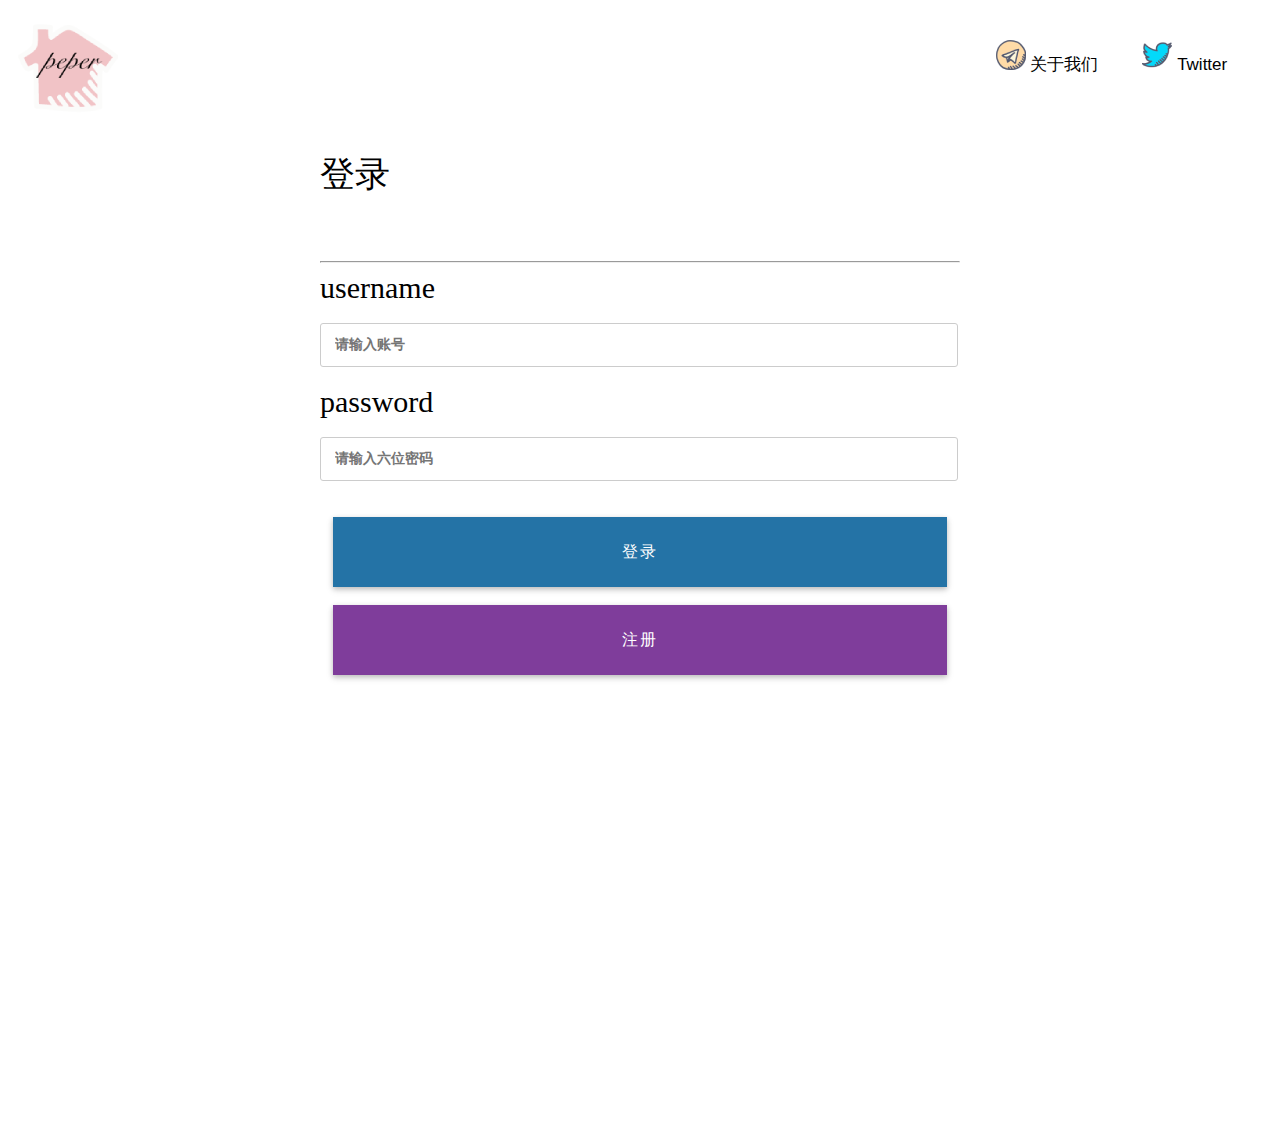
<file: login.html>
<!DOCTYPE html>
<html lang="en">
<head>
    <meta charset="UTF-8">
    <title>login</title>
    <link rel="stylesheet" href="css/common.css">
    <script src="js/common.js"></script>
    <script src="js/rank.js"></script>
    <link rel="stylesheet" href="css/login.css">
    <script src="js/login.js"></script>
</head>
<body>
<div class="bridges">
    <a href="index.html"> <img class="logo" src="image/logo100.png" alt="main"></a>
    <ul class="top_left">
        <a id="report" href="#" onclick="report()" class="report">举报错误/Report</a>
    </ul>
    <div class="top_right">
        <a class="about" href="https://github.com/EternalGg"><img src="image/abot.png"> 关于我们</a>
        <a href="https://www.twitter.com" target="_blank"><img src="image/twwtter.png"> Twitter</a>
    </div>
    <div id="login">
        <div class="title">
            <h2>登录</h2>
            <br>
        </div>
        <hr>
        <form>
          <div class="username">
              <label class="supp" placeholder="用户名/邮箱/手机号"> username</label>
              <br><br>
              <input type="text" id="username" name="username" placeholder="请输入账号"/>
          </div>
            <br>
            <div class="password">
                <label name="password" οnblur="validate_password(this.value)"  class="supp" placeholder="密码" > password</label>
                <br><br>
                <input type="password" id="password" name="password" placeholder="请输入六位密码"/>
            </div>
            <br><br>

            <div onclick="login(document.getElementById('username').value,document.getElementById('password').value)" class="button _1">
                <span>登录</span>
                <div class="back"></div>
            </div>
            <br>
            <div onclick="window.location.href='register.html'" class="button _2">
                <span>注册</span>
                <div class="back"></div>
            </div>

        </form>
    </div>
</div>
</body>
</html>
</file>
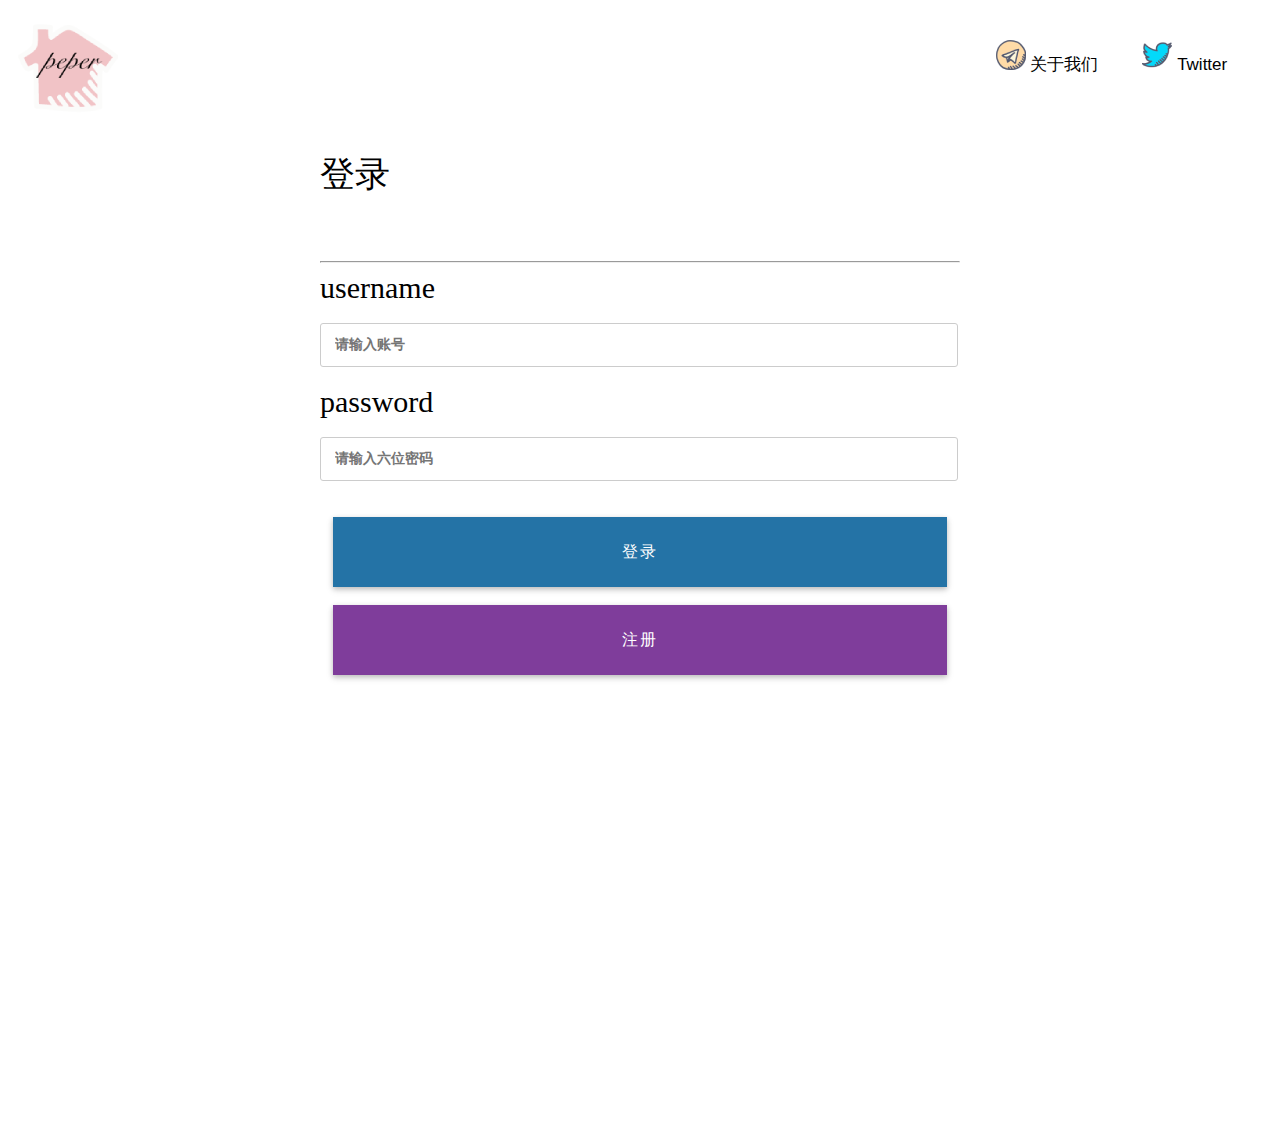
<file: html/login.html>
<!DOCTYPE html>
<html lang="en">
<head>
    <meta charset="UTF-8">
    <title>login</title>
    <link rel="stylesheet" href="../css/common.css">
    <script src="../js/common.js"></script>
    <script src="../js/rank.js"></script>
    <link rel="stylesheet" href="../css/login.css">
    <script src="../js/login.js"></script>
</head>
<body>
<div class="bridges">
    <a href="index.html"> <img class="logo" src="../image/logo100.png" alt="main"></a>
    <ul class="top_left">
        <a id="report" href="#" onclick="report()" class="report">举报错误/Report</a>
    </ul>
    <div class="top_right">
        <a class="about" href="https://github.com/EternalGg"><img src="../image/abot.png"> 关于我们</a>
        <a href="https://www.twitter.com" target="_blank"><img src="../image/twwtter.png"> Twitter</a>
    </div>
    <div id="login">
        <div class="title">
            <h2>登录</h2>
            <br>
        </div>
        <hr>
        <form>
          <div class="username">
              <label class="supp" placeholder="用户名/邮箱/手机号"> username</label>
              <br><br>
              <input type="text" id="username" name="username" placeholder="请输入账号"/>
          </div>
            <br>
            <div class="password">
                <label name="password" οnblur="validate_password(this.value)"  class="supp" placeholder="密码" > password</label>
                <br><br>
                <input type="password" id="password" name="password" placeholder="请输入六位密码"/>
            </div>
            <br><br>

            <div onclick="login(document.getElementById('username').value,document.getElementById('password').value)" class="button _1">
                <span>登录</span>
                <div class="back"></div>
            </div>
            <br>
            <div onclick="window.location.href='register.html'" class="button _2">
                <span>注册</span>
                <div class="back"></div>
            </div>

        </form>
    </div>
</div>
</body>
</html>
</file>
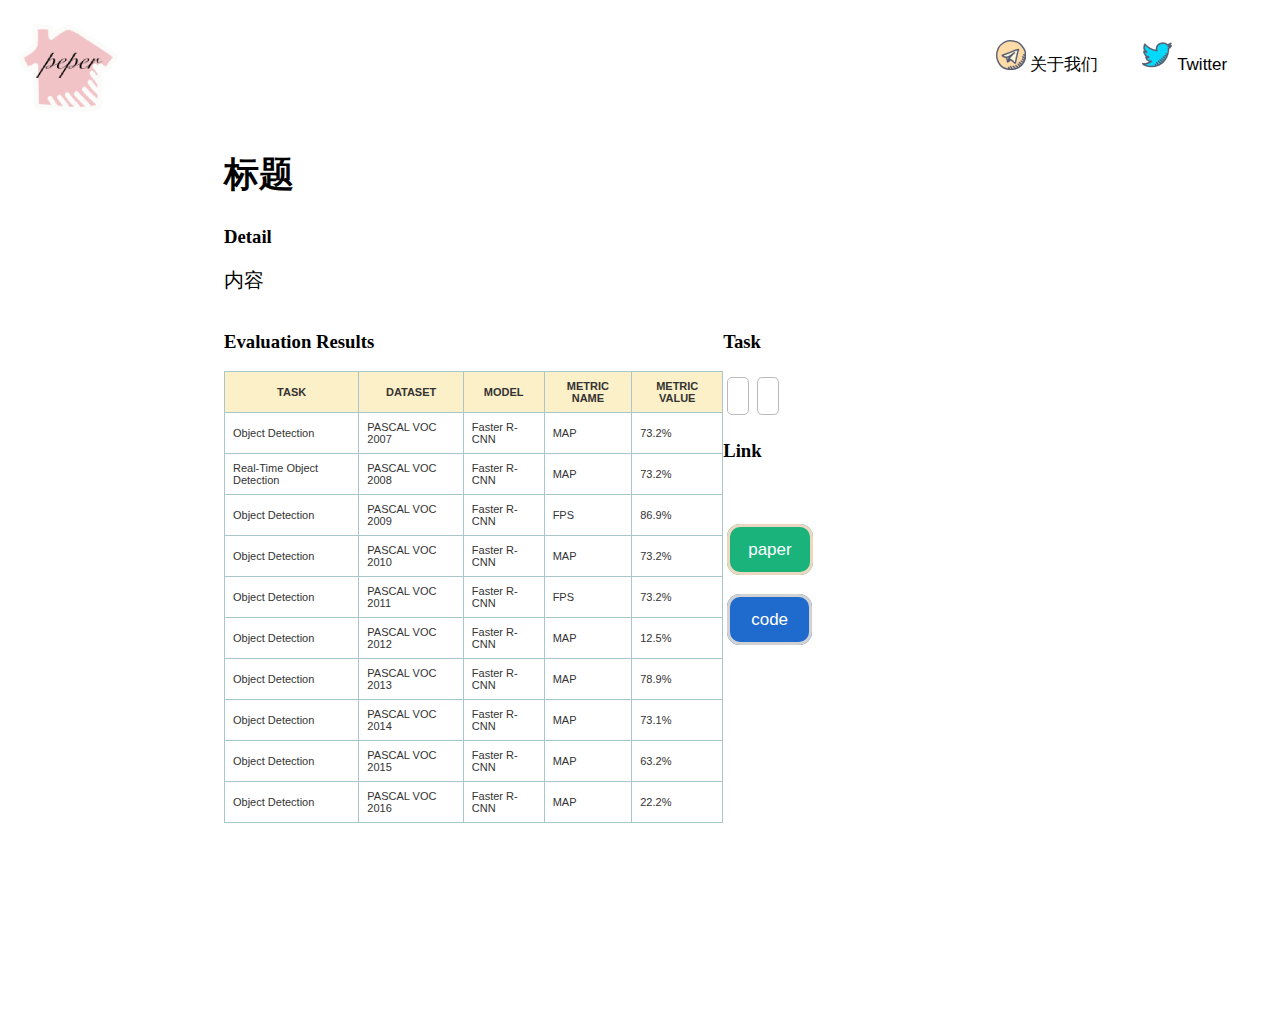
<file: html/paper.html>
<!DOCTYPE html>
<html lang="en">
	<head>
		<meta charset="UTF-8">
		<title>Details</title>
		<script src="../js/common.js"></script>
		<link rel="stylesheet" href="../css/common.css">
		<script src="../js/paper.js"></script>
		<link rel="stylesheet" href="../css/paper.css">
	</head>
	<body>

		<div class="bridges">
			<a href="index.html"> <img class="logo" src="../image/logo100.png" alt="main"></a>
			<ul class="top_left">
				<a id="report" href="#" onclick="report()" class="report">举报错误/Report</a>
			</ul>
			<div class="top_right">
				<a class="about" href="https://github.com/EternalGg"><img src="../image/abot.png"> 关于我们</a>
				<a href="https://www.twitter.com" target="_blank"><img src="../image/twwtter.png"> Twitter</a>
			</div>
			<div>
				<div class="mid_center">
					<div class="title">
						<h2 id="ptitle">标题</h2>
						<div style="font-size: 14px" id="ptime"></div>
					</div>
					<div>
						<h3>Detail</h3>
						<div id="pdetail" style="font-size: 20px">内容</div>
						<br>
					</div>
					<div>
						<div class="left">
							<h3>Evaluation Results</h3>
							<table class="hovertable">
								<tr>
									<th>TASK</th>
									<th>DATASET</th>
									<th>MODEL</th>
									<th>METRIC NAME</th>
									<th> METRIC VALUE</th>
								</tr>
								<tr>
									<td>Object Detection</td>
									<td>PASCAL VOC 2007</td>
									<td>Faster R-CNN</td>
									<td>MAP</td>
									<td>73.2%</td>
								</tr>
								<tr>
									<td>Real-Time Object Detection</td>
									<td>PASCAL VOC 2008</td>
									<td>Faster R-CNN</td>
									<td>MAP</td>
									<td>73.2%</td>
								</tr>
								<tr>
									<td>Object Detection</td>
									<td>PASCAL VOC 2009</td>
									<td>Faster R-CNN</td>
									<td>FPS</td>
									<td>86.9%</td>
								</tr>
								<tr>
									<td>Object Detection</td>
									<td>PASCAL VOC 2010</td>
									<td>Faster R-CNN</td>
									<td>MAP</td>
									<td>73.2%</td>
								</tr>
								<tr>
									<td>Object Detection</td>
									<td>PASCAL VOC 2011</td>
									<td>Faster R-CNN</td>
									<td>FPS</td>
									<td>73.2%</td>
								</tr>
								<tr>
									<td>Object Detection</td>
									<td>PASCAL VOC 2012</td>
									<td>Faster R-CNN</td>
									<td>MAP</td>
									<td>12.5%</td>
								</tr>
								<tr>
									<td>Object Detection</td>
									<td>PASCAL VOC 2013</td>
									<td>Faster R-CNN</td>
									<td>MAP</td>
									<td>78.9%</td>
								</tr>
								<tr>
									<td>Object Detection</td>
									<td>PASCAL VOC 2014</td>
									<td>Faster R-CNN</td>
									<td>MAP</td>
									<td>73.1%</td>
								</tr>
								<tr>
									<td>Object Detection</td>
									<td>PASCAL VOC 2015</td>
									<td>Faster R-CNN</td>
									<td>MAP</td>
									<td>63.2%</td>
								</tr>
								<tr>
									<td>Object Detection</td>
									<td>PASCAL VOC 2016</td>
									<td>Faster R-CNN</td>
									<td>MAP</td>
									<td>22.2%</td>
								</tr>
							</table>
						</div>
						<div class="right">
							<div class="right_top">
								<h3>Task</h3>
								<a id="task1" class="taskindex"></a>
								<a id="task2" class="taskindex"></a>
							</div>
							<div class="right_bot">
								<ul class="perfomance">
									<div class="gdiv"><a id="git" class="github" href="">code</a></div>
									<div class="pdiv"><a id="p_link" class="paper" href="">paper</a></div>
								</ul>
								<h3>Link</h3>
							</div>
						</div>

					</div>

				</div>
			</div>
		</div>
		<script language="JavaScript">
			showdetail();
		</script>
	</body>
</html>
</file>
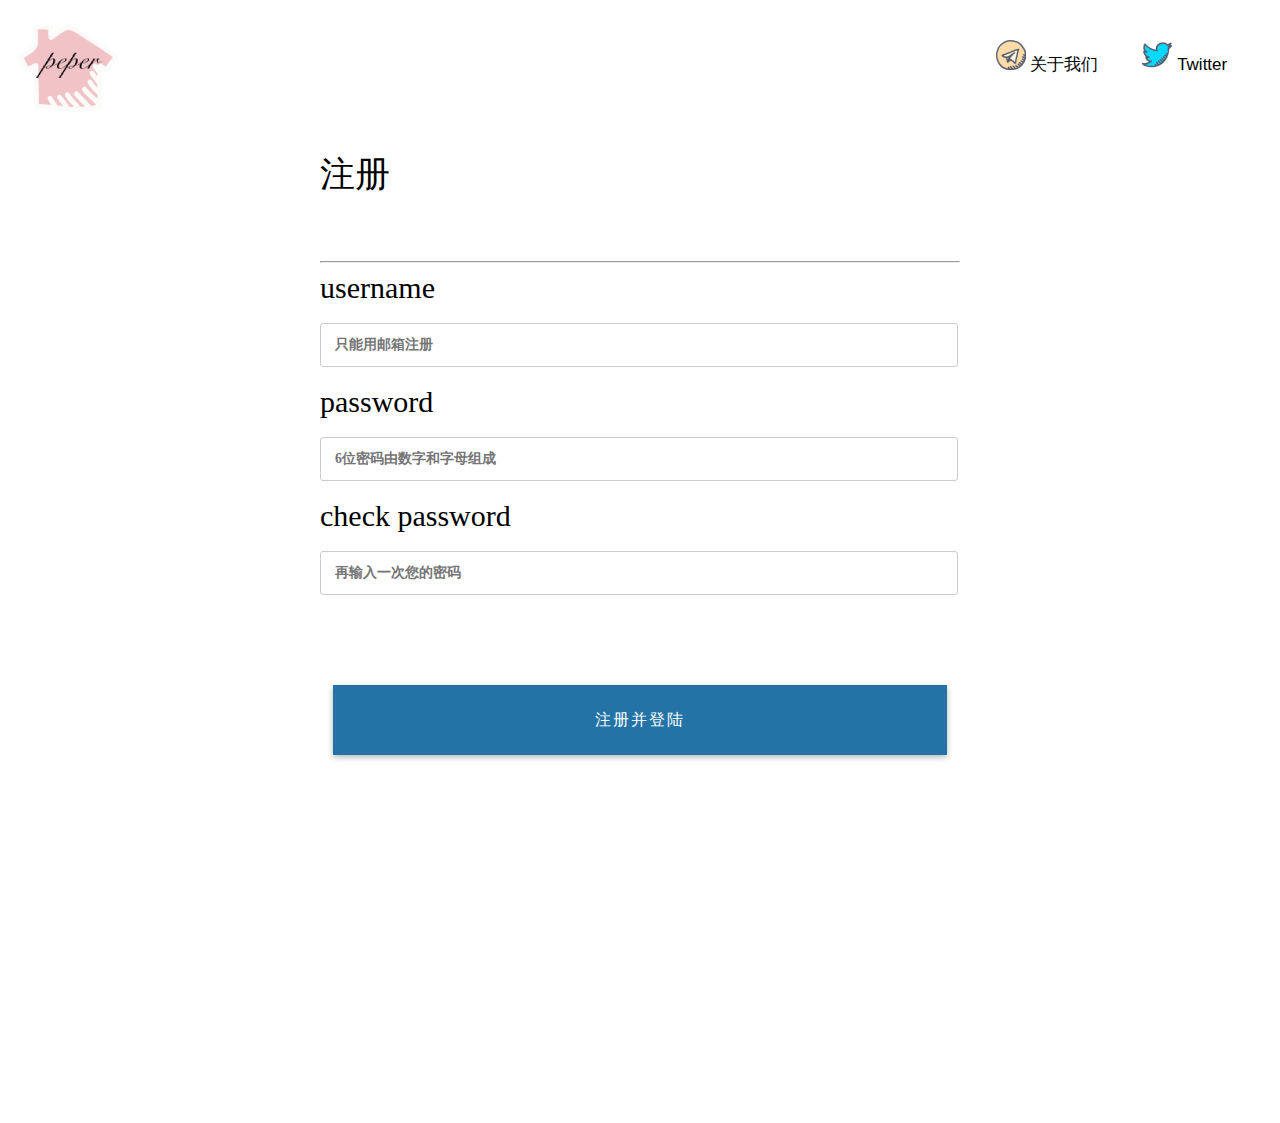
<file: html/register.html>
<!DOCTYPE html>
<html lang="en">
<head>
    <meta charset="UTF-8">
    <title>register</title>
    <link rel="stylesheet" href="../css/common.css">
    <script src="../js/common.js"></script>
    <script src="../js/rank.js"></script>
    <link rel="stylesheet" href="../css/login.css">
    <script src="../js/login.js"></script>
</head>
<body>
<script type="javascript">

</script>
<div class="bridges">
    <a href="index.html"> <img class="logo" src="../image/logo100.png" alt="main"></a>
    <ul class="top_left">
        <a id="report" href="#" onclick="report()" class="report">举报错误/Report</a>
    </ul>
    <div class="top_right">
        <a class="about" href="https://github.com/EternalGg"><img src="../image/abot.png"> 关于我们</a>
        <a href="https://www.twitter.com" target="_blank"><img src="../image/twwtter.png"> Twitter</a>
    </div>
    <div id="login">
        <div class="title">
            <h2>注册</h2>
            <br>
        </div>
        <hr>
        <form>
            <div class="username">
                <label class="supp" placeholder="用户名/邮箱/手机号"> username</label>
                <br><br>
                <input oninput="watchuser(event)" onporpertychange="watchuser(event)" type="text" id="username" name="username" placeholder="只能用邮箱注册"/>
                <span id="userspan"></span>
            </div>
            <br>
            <div class="password">
                <label class="supp" placeholder="密码"> password</label>
                <br><br>
                <input  oninput="watchpass(event)" onporpertychange="watchpass(event)" type="password" id="password" name="password" placeholder="6位密码由数字和字母组成"/>
                <span id="passspan"></span>
            </div>
            <br>
            <div class="d_password">
                <label class="supp" placeholder="密码"> check password</label>
                <br><br>
                <input  oninput="watchdoub(event)" onporpertychange="watchdoub(event)" type="password" id="second_password" name="password" placeholder="再输入一次您的密码"/>
                <span id="doubspan" ></span>
            </div>
            <br><br><br><br><br>
            <div onclick="register()" class="button _1">
                <span>注册并登陆</span>
                <div class="back"></div>
            </div>
            <br>

        </form>
    </div>
</div>
<script>
    var emailReg=/^\w+([-+.]\w+)*@\w+([-.]\w+)*\.\w+([-.]\w+)*$/;
    var passwordReg=/^(?![0-9]+$)(?![a-zA-Z]+$)[0-9A-Za-z]{6}$/;
    function watchuser(){
        value = document.getElementById("username").value;
        if (value!=""){
            if (emailReg.test(value)){
                document.getElementById("userspan").innerText="完成";
            }else {
                document.getElementById("userspan").innerText="必须是邮箱格式！";
            }
        }
    }
    function watchpass(){
        value = document.getElementById("password").value;
        dvalue = document.getElementById("second_password").value;
        if (value!=""){
            if (passwordReg.test(value)){
                document.getElementById("passspan").innerText="可以使用";
            }else {
                document.getElementById("passspan").innerText="必须要包含字符和数字的6位密码！";
            }
            if (dvalue!=value){
                document.getElementById("doubspan").innerText="两次密码不相同";
            }else {
                document.getElementById("doubspan").innerText="可以使用！";
            }
        }
    }

    function watchdoub(){
        dvalue = document.getElementById("password").value;
        value = document.getElementById("second_password").value;
        if (value!=""){
            if (dvalue!=value){
                document.getElementById("doubspan").innerText="两次密码不相同";
            }else {
                document.getElementById("doubspan").innerText="可以使用！";
            }
        }
    }
</script>
</body>
</html>
</file>
<file: css/common.css>
html {
    height: 100%;
}

body {
    font-family: "Roboto Light", serif;
    /*height: 100%;*/
    /*background: rgb(251,246,217);*/
}

a{
    font-family: "Roboto", sans-serif;
    font-size: 17px;
    text-decoration:none;
    height: 40px;
    color: black;
    padding-right: 30px;
}
div{
    font-family: "HoloLens MDL2 Assets";
}


.bridges {
    background: white;
    width: 100%;
    margin: 0 auto;
    height: 100%;
}


.mid {
    position: absolute;
    height: 100%;
    width: 100%;
}

.mid_left {
    width: 13%;
    height: 100%;
    left: 5%;
    position: absolute;
}

.mid_right {
    width: 13%;
    height: 100%;
    position: absolute;
    right: 2.5%;
}

.mid_center {
    width: 65%;
    position: absolute;
    left: 17.5%;
    height: 100%;
    /*background: aqua;*/
}


.search {
    position: absolute;
}


.logo{
    padding-left: 10px;
    padding-top: 10px;

}

.top_left {
    position: absolute;
    left: 10%;
    width: 30%;
    top: 25px;
}

.top_right {
    top: 40px;
    position: absolute;
    right: 1%;
}

.top_right a {
    padding-right: 40px;
}

.login {
    width: 30px;
}

.report{
    display: none;
    padding-left: 10px;
    padding-right: 10px;
    padding-top: 10px;
    padding-bottom: 10px;
    background: #BCB9B9;
    color: white;
    font-size: 17px;
    border-radius:20px 20px 20px 20px;
    text-align: center;
}

.state{
    /*background: aqua;*/
    width: 100%;
    height: 100px;
}

.choice{
    font-family: -apple-system, BlinkMacSystemFont, "Segoe UI", Roboto, "Helvetica Neue", Arial, sans-serif, "Apple Color Emoji", "Segoe UI Emoji", "Segoe UI Symbol";;
    font-size: 25px;
    right: 10%;
    top: 140px;
    position: absolute;
    height: 100%;
}
.now_state{
    position: absolute;
    height: 100%;
    top: 150px;
    left: 5%;
    font-size: 40px;
}

.row{
    padding-left: 10px;
    padding-right: 10px;
    padding-top: 10px;
    padding-bottom: 20px;
    height: 300px;
    /*background: darkred;*/
    border-radius:20px 20px 20px 20px;
    overflow: hidden;
    border: #BCB9B9 2px solid;
    margin:0px 0px 20px 0px
}

.row_img{
    position: absolute;
    height: 280px;
    width: 25%;
    padding-left: 0px;
}



.picture{
    top: 50px;
    width: 100%;
    position: absolute;
}

.row_detail{
    position: absolute;
    left: 23%;
    height: 280px;
    width: 60%;
    /*background: darkred;*/
    padding-left: 0px;
}
.title{
    font-family: Impact, Charcoal, sans-serif;
    font-size: 23px;
    word-wrap:break-word;
}

.complexity{
    font-size: 5px;
}

.detail{

    height: 180px;
    font-size: 15px;
    word-wrap:break-word;
    overflow: hidden;
}

.target{
    top: 250px;
    width: 100%;
    height: 40px;
}

.task{
    width: 40%;
    padding-left: 10px;
    padding-right: 10px;
    padding-top: 10px;
    padding-bottom: 10px;
    border-radius:5px 20px 20px 20px;
    overflow: hidden;
    border: #BCB9B9 0.5px solid;
    margin:4px 4px 20px 4px;
    font-size: 14px;
}

.row_performance{
    position: absolute;
    left: 85%;
    height: 280px;
    width: 13%;
    margin:0;
    padding:0;
}



.path{
    position:absolute;
    top: 100px;
}

.github{
    background: #1f6bcd;
    color: white;
    font-size: 17px;
    text-align: center;
    padding-left: 21px;
    padding-right: 21px;
    padding-top: 13px;
    padding-bottom: 13px;
    border-radius:13px 13px 13px 13px;
    overflow: hidden;
    border: rgb(210,210,210) 3px solid;
    margin:4px 4px 20px 4px
}
.paper{
    height: 50px;
    background: #1ab37c;
    color: white;
    font-size: 17px;
    text-align: center;
    text-align: center;
    padding-left: 18px;
    padding-right: 18px;
    padding-top: 13px;
    padding-bottom: 13px;
    border-radius:13px 13px 13px 13px;
    overflow: hidden;
    border: rgb(236,216,192) 3px solid;
    margin:4px 4px 20px 4px
}
.pdiv{
    height: 30px;

    width: 100px;
    position: absolute;
    top: 100px;
}
.gdiv{

    height: 30px;
    width: 100px;
    position: absolute;
    top: 170px;
}

.direction a{
    display: block;
    left: 30%;
}

#NLP{
    display: none;
}
#NLP a{
    display: block;
    left: 30%;
}

#CV{
    display: none;
}
#CV a{
    display: block;
    left: 30%;
}
#Medical{
    display: none;
}
#Medical a{
    display: block;
    left: 30%;
}
#CV a{
    display: block;
    left: 30%;
}
#robot{
    display: none;
}
#robot a{
    display: block;
    left: 30%;
}
#RL{
    display: none;
}
#RL a{
    display: block;
    left: 30%;
}
</file>
<file: css/login.css>
#login{
    position: absolute;
    width: 50%;
    height: 1000px;
    left: 25%;
    font-weight: lighter;
}

.title h2{
    /*text-align: center;*/
    font-weight: lighter;
}

.supp{
    font-size: 30px;
    font-weight: lighter;
}
input:focus{
    border-color: #66afe9;
    outline: 0;
    -webkit-box-shadow: inset 0 1px 1px rgba(0,0,0,.075),0 0 8px rgba(102,175,233,.6);
    box-shadow: inset 0 1px 1px rgba(0,0,0,.075),0 0 8px rgba(102,175,233,.6)
}

input{  outline-style: none ;
    border: 1px solid #ccc;
    border-radius: 3px;
    padding: 13px 14px;
    width: 95%;
    font-size: 14px;
    font-weight: 700;
    font-family: "Microsoft soft";
}
:root {
    --height: 100px;
    --width: 200px;
}

.button {
    position: relative;
    /*width: 70%;*/
    height: calc(0.7 * var(--height));
    display: flex;
    justify-content: center;
    align-items: center;
    cursor: pointer;
    overflow: hidden;
    margin: 0 0.8rem;
    box-shadow: 0 2px 5px rgba(0, 0, 0, 0.2), 0 3px 8px rgba(0, 0, 0, 0.1);
    transition: all 0.3s cubic-bezier(0, 0.22, 0.3, 1);
}
.button:before {
    content: '';
    position: absolute;
    top: 0;
    left: 0;
    right: 0;
    bottom: 0;
    background: rgba(0, 0, 0, 0.1);
}
.button span {
    color: #fff;
    font-size: 1rem;
    z-index: 10;
    text-transform: uppercase;
    letter-spacing: 2px;
}
.button._1 {
    background: #2980b9;
}
.button._2 {
    background: #8e44ad;
}

.button .back {
    position: absolute;
    width: 0;
    height: 0;
    filter: url(#filter);
    border-radius: 50%;
    z-index: 5;
    transition: all 2.5s cubic-bezier(0.1, 0.22, 0.3, 1);
}
.button._1 .back {
    left: -50%;
    top: -50%;
    background: #27ae60;
}
.button._2 .back {
    right: -50%;
    top: -50%;
    background: #c0392b;
}

.button:hover .back {
    width: calc(2 * var(--width));
    height: calc(2 * var(--height));
}

@media only screen and (max-width: 750px) {
    .wrapper {
        flex-direction: column;
    }

    .button {
        margin: 0.8rem 0;
    }
}

span{
    position: center;
    left: 90%;
    font-size: 12px;
}
</file>
<file: css/paper.css>
h2{
	font-size:  lighter;
}

.taskindex{
	display: inline;
	text-align: center;
	line-height: 50px;
    padding-left: 10px;
    padding-right: 10px;
    padding-top: 10px;
    padding-bottom: 10px;
    border-radius:5px 5px 5px 5px;
    overflow: hidden;
    border: #BCB9B9 0.5px solid;
    margin:4px 4px 50px 4px;
    font-size: 14px;
}

.perfomance{
	position: absolute;
	height: 280px;
	width: 13%;
	margin:0;
	padding:0;
}

.right{
	/* background: #1F6BCD; */
	width: 40%;
	/* height: 100%; */
	left: 60%;
	position: absolute;
}
.left{
	/* background: #000000; */
	width: 60%;
	/* height: 100%; */
	/* left: %; */
	position: absolute;
}

table.hovertable {
	font-family: verdana,arial,sans-serif;
	font-size:11px;
	color:#333333;
	border-width: 1px;
	border-color: #999999;
	border-collapse: collapse;
}
table.hovertable th {
	background-color:rgb(252,240,200);
	border-width: 1px;
	padding: 8px;
	border-style: solid;
	border-color: #a9c6c9;
}

table.hovertable td {
	border-width: 1px;
	padding: 8px;
	border-style: solid;
	border-color: #a9c6c9;
}
</file>
